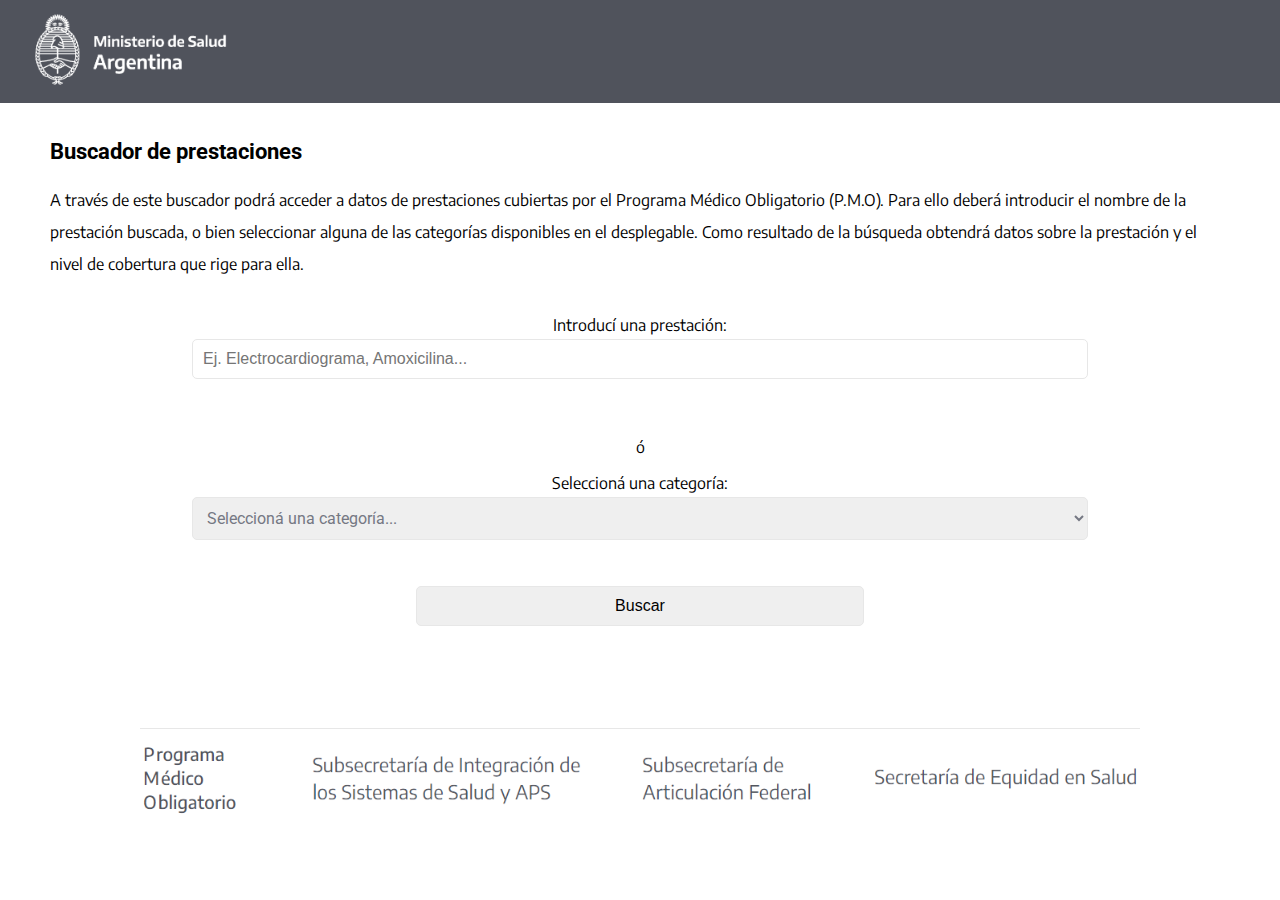
<file: index.html>
<!DOCTYPE html>
<html lang="en">
<head>
  <meta charset="UTF-8">
  <meta name="viewport" content="width=device-width, initial-scale=1.0">
  <title>PMO | Ministerio de Salud</title>
  <link rel="stylesheet" type="text/css" href="styles.css">
  <link rel = "shortcut icon", href="https://www.argentina.gob.ar/profiles/argentinagobar/themes/argentinagobar/argentinagobar_theme/favicon.ico">
  <link href="https://fonts.googleapis.com/css?family=Roboto&display=swap" rel="stylesheet">
  <link href="https://fonts.googleapis.com/css2?family=Encode+Sans&display=swap" rel="stylesheet">

</head>
<body>
  <header>
    <div id="header-content">
      <a href="https://www.argentina.gob.ar/salud" target="_blank" rel="noopener">
        <img id="logo" src="www/logo.png" class="logo" alt="Logo">
      </a>
    </div>
  </header>

  <main>
    <section id="texto-arriba">
      <p id="titulo">Buscador de prestaciones</p>
      <p class="parrafo">A través de este buscador podrá acceder a datos de prestaciones cubiertas por el Programa Médico Obligatorio (P.M.O). Para ello deberá introducir el nombre de la prestación buscada, 
        o bien seleccionar alguna de las categorías disponibles en el desplegable. Como resultado de la búsqueda obtendrá datos sobre la prestación y el nivel de cobertura que rige para ella.</p>
    </section>
    <section id="buscador-seccion">
      <form id="buscador">
        <label for="busqueda">Introducí una prestación:</label>
        <input type="search" id="busqueda" name="busqueda" placeholder="Ej. Electrocardiograma, Amoxicilina...">
        <p class="texto-o">ó</p>
        <label for="categoria">Seleccioná una categoría:</label>
        <select id="categoria">
          <option value="">Seleccioná una categoría...</option>
        </select>
        <button type="submit">Buscar</button>
      </form>
    </section>

    <section id="texto-seccion">
    </section>
  </main>
  <footer>
      <img id="marca" src="www/marca.png" alt="Marca">
  </footer>
  <script src="script.js"></script>
</body>
</html>
</file>
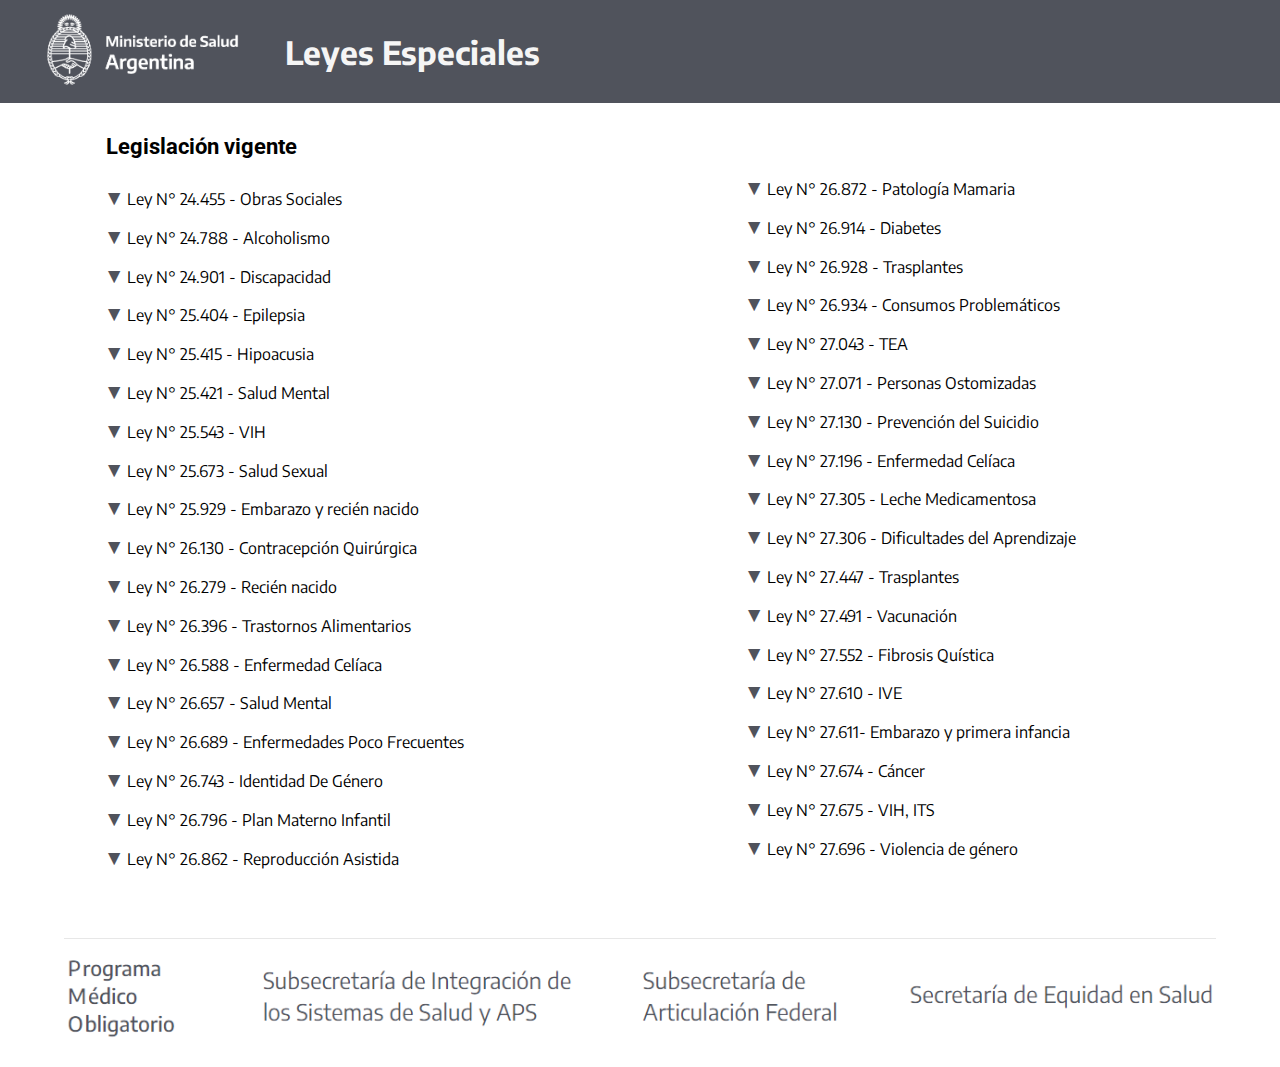
<file: legislacion.html>
<!DOCTYPE html>
<html lang="en">
<head>
  <meta charset="UTF-8">
  <meta name="viewport" content="width=device-width, initial-scale=1.0">
  <title>Leyes Especiales | Ministerio de Salud</title>
  <link rel="stylesheet" type="text/css" href="styles_leyes.css">
  <link rel = "shortcut icon", href="https://www.argentina.gob.ar/profiles/argentinagobar/themes/argentinagobar/argentinagobar_theme/favicon.ico">
  <link href="https://fonts.googleapis.com/css?family=Roboto&display=swap" rel="stylesheet">
  <link href="https://fonts.googleapis.com/css2?family=Encode+Sans&display=swap" rel="stylesheet">
</head>
<body>
  <header>
    <div id="header-content">
      <a href="https://www.argentina.gob.ar/salud" target="_blank" rel="noopener">
        <img id="logo" src="www/logo.png" class="logo" alt="Logo">
      </a>
      <h1>Leyes Especiales</h1>
    </div>
  </header>

  <main>
      <h2 id="titulo-leyes">Legislación vigente</h2>
      <div id="leyes">
        <details>
          <summary>Ley N° 24.455 - Obras Sociales</summary>
          <ul>
            <li><a href="https://www.argentina.gob.ar/normativa/nacional/ley-24455-14919" target="_blank">Ley N° 24.455</a></li>
            <li><a href="https://www.argentina.gob.ar/normativa/nacional/decreto-580-1995-28395/texto" target="_blank">Decreto 580/1995</a></li>
            <li><a href="https://www.argentina.gob.ar/normativa/nacional/resoluci%C3%B3n-709-1997-42769/texto" target="_blank">Resolución 709/1997</a></li>
          </ul>
        </details>

        <details>
          <summary>Ley N° 24.788 - Alcoholismo</summary>
          <ul>
            <li><a href="https://www.argentina.gob.ar/normativa/nacional/ley-24788-42480" target="_blank">Ley N° 24.788</a></li>
            <li><a href="https://www.argentina.gob.ar/normativa/nacional/decreto-149-2009-150972/texto" target="_blank">Decreto 149/2009</a></li>
          </ul>
        </details>
        
        <details>
          <summary>Ley N° 24.901 - Discapacidad</summary>
          <ul>
            <li><a href="https://www.argentina.gob.ar/normativa/nacional/47677/texto" target="_blank">Ley N° 24.901</a></li>
            <li><a href="https://www.argentina.gob.ar/normativa/nacional/decreto-1193-1998-53566/texto" target="_blank">Decreto 1193/1998</a></li>
            <li><a href="https://www.argentina.gob.ar/normativa/nacional/resoluci%C3%B3n-428-1999-62835/actualizacion" target="_blank">Resolución 428/1999</a></li>
          </ul>
        </details>
        
        <details>
          <summary>Ley N° 25.404 - Epilepsia</summary>
          <ul>
            <li><a href="https://www.argentina.gob.ar/normativa/nacional/ley-25404-66578" target="_blank">Ley N° 25.404</a></li>
            <li><a href="https://www.argentina.gob.ar/normativa/nacional/decreto-53-2009-149915/texto" target="_blank">Decreto 53/2009</a></li>
          </ul>
        </details>
        
        <details>
          <summary>Ley N° 25.415 - Hipoacusia</summary>
          <ul>
            <li><a href="http://servicios.infoleg.gob.ar/infolegInternet/verNorma.do?id=66860" target="_blank">Ley N° 25.415</a></li>
            <li><a href="http://servicios.infoleg.gob.ar/infolegInternet/anexos/180000-184999/184744/norma.htm" target="_blank">Decreto 1093/2011</a></li>
          </ul>
        </details>
        
        <details>
          <summary>Ley N° 25.421 - Salud Mental</summary>
          <ul>
            <li><a href="https://www.argentina.gob.ar/normativa/nacional/ley-25421-66858" target="_blank">Ley N° 25.421</a></li>
          </ul>
        </details>
        
        <details>
          <summary>Ley N° 25.543 - VIH</summary>
          <ul>
            <li><a href="https://www.argentina.gob.ar/normativa/nacional/ley-25543-71528/texto" target="_blank">Ley N° 25.543</a></li>
          </ul>
        </details>
        
        <details>
          <summary>Ley N° 25.673 - Salud Sexual</summary>
          <ul>
            <li><a href="http://servicios.infoleg.gob.ar/infolegInternet/anexos/75000-79999/79831/norma.htm" target="_blank">Ley N° 25.673</a></li>
            <li><a href="https://www.argentina.gob.ar/sites/default/files/decreto_nacional_n-1282.pdf" target="_blank">Decreto 1282/2003</a></li>
            <li><a href="https://www.argentina.gob.ar/normativa/nacional/resoluci%C3%B3n-232-2007-126144" target="_blank">Resolución 232/2007</a></li>
          </ul>
        </details>

        <details>
          <summary>Ley N° 25.929 - Embarazo y recién nacido</summary>
          <ul>
            <li><a href="https://www.argentina.gob.ar/normativa/nacional/ley-25929-98805#:~:text=ESTABLECESE%20QUE%20LAS%20OBRAS%20SOCIALES,MISMAS%20AL%20PROGRAMA%20MEDICO%20OBLIGATORIO." target="_blank">Ley N° 25.929</a></li>
          </ul>
        </details>
        
        <details>
          <summary>Ley N° 26.130 - Contracepción Quirúrgica</summary>
          <ul>
            <li><a href="https://www.argentina.gob.ar/normativa/nacional/ley-26130-2006-119260#:~:text=ESTABLECESE%20QUE%20TODA%20PERSONA%20MAYOR,SERVICIOS%20DEL%20SISTEMA%20DE%20SALUD." target="_blank">Ley N° 26.130</a></li>
            <li><a href="https://www.argentina.gob.ar/normativa/nacional/decreto-1110-2006-119261" target="_blank">Decreto 1110/2006</a></li>
            <li><a href="https://www.argentina.gob.ar/normativa/nacional/resoluci%C3%B3n-755-2006-121537/texto" target="_blank">Resolución 755/2006</a></li>
          </ul>
        </details>
        
        <details>
          <summary>Ley N° 26.279 - Recién nacido</summary>
          <ul>
            <li><a href="https://www.argentina.gob.ar/normativa/nacional/ley-26279-131902" target="_blank">Ley N° 26.279</a></li>
            <li><a href="https://www.argentina.gob.ar/normativa/nacional/resoluci%C3%B3n-17-2015-244933/actualizacion" target="_blank">Resolución 17/2015</a></li>
            <li><a href="https://www.argentina.gob.ar/normativa/nacional/resoluci%C3%B3n-2894-2019-331449/texto" target="_blank">Resolución 2894/2019</a></li>
          </ul>
        </details>
        
        <details>
          <summary>Ley N° 26.396 - Trastornos Alimentarios</summary>
          <ul>
            <li><a href="https://www.argentina.gob.ar/normativa/nacional/ley-26396-144033" target="_blank">Ley N° 26.396</a></li>
            <li><a href="https://www.boletinoficial.gob.ar/detalleAviso/primera/267139/20220722#:~:text=Que%20por%20la%20Ley%20N,sus%20patolog%C3%ADas%20derivadas%2C%20y%20las" target="_blank">Resolución 1420/2022</a></li>
          </ul>
        </details>
        
        <details>
          <summary>Ley N° 26.588 - Enfermedad Celíaca</summary>
          <ul>
            <li><a href="https://www.argentina.gob.ar/normativa/nacional/ley-26588-162428" target="_blank">Ley N° 26.588</a></li>
          </ul>
        </details>
                
        <details>
          <summary>Ley N° 26.657 - Salud Mental</summary>
          <ul>
            <li><a href="https://www.argentina.gob.ar/normativa/nacional/ley-26657-175977" target="_blank">Ley N° 26.657</a></li>
            <li><a href="http://servicios.infoleg.gob.ar/infolegInternet/anexos/215000-219999/215485/norma.htm" target="_blank">Decreto 603/2013</a></li>
          </ul>
        </details>
        
        <details>
          <summary>Ley N° 26.689 - Enfermedades Poco Frecuentes</summary>
          <ul>
            <li><a href="https://www.argentina.gob.ar/normativa/nacional/ley-26689-185077" target="_blank">Ley N° 26.689</a></li>
            <li><a href="https://www.argentina.gob.ar/normativa/nacional/decreto-794-2015-246953/texto" target="_blank">Decreto 794/2015</a></li>
          </ul>
        </details>
              
        <details>
          <summary>Ley N° 26.743 - Identidad De Género</summary>
          <ul>
            <li><a href="http://servicios.infoleg.gob.ar/infolegInternet/anexos/195000-199999/197860/norma.htm" target="_blank">Ley N° 26.743</a></li>
            <li><a href="https://www.argentina.gob.ar/normativa/nacional/decreto-903-2015-247367/texto" target="_blank">Decreto 903/2015</a></li>
            <li><a href="https://www.boletinoficial.gob.ar/detalleAviso/primera/221509/20191121" target="_blank">Resolución 3159/2019</a></li>
          </ul>
        </details>
        
        <details>
          <summary>Ley N° 26.796 - Plan Materno Infantil</summary>
          <ul>
            <li><a href="https://www.argentina.gob.ar/normativa/nacional/ley-26796-206128" target="_blank">Ley N° 26.796</a></li>
          </ul>
        </details>
        
        <details>
          <summary>Ley N° 26.862 - Reproducción Asistida</summary>
          <ul>
            <li><a href="https://www.argentina.gob.ar/normativa/nacional/ley-26862-216700" target="_blank">Ley N° 26.862</a></li>
            <li><a href="https://www.argentina.gob.ar/normativa/nacional/decreto-956-2013-217628/texto" target="_blank">Decreto 956/2013</a></li>
            <li><a href="https://www.argentina.gob.ar/normativa/nacional/resolución-1045-2018-311207/texto" target="_blank">Resolución 1045/2018</a></li>
          </ul>
        </details>
        
        <details>
          <summary>Ley N° 26.872 - Patología Mamaria</summary>
          <ul>
            <li><a href="https://www.argentina.gob.ar/normativa/nacional/ley-26872-218211" target="_blank">Ley N° 26.872</a></li>
          </ul>
        </details>
        
        <details>
          <summary>Ley N° 26.914 - Diabetes</summary>
          <ul>
            <li><a href="http://servicios.infoleg.gob.ar/infolegInternet/anexos/220000-224999/224327/norma.htm#:~:text=Garantizar%C3%A1%20la%20producci%C3%B3n%2C%20distribuci%C3%B3n%20y,farmacol%C3%B3gicos%20aprobados%2C%20as%C3%AD%20como%20su" target="_blank">Ley N° 26.914</a></li>
            <li><a href="https://www.argentina.gob.ar/normativa/nacional/decreto-1286-2014-233221" target="_blank">Decreto 1286/2014</a></li>
            <li><a href="https://www.boletinoficial.gob.ar/detalleAviso/primera/195863/20181114" target="_blank">Resolución 423/2018</a></li>
          </ul>
        </details>
        
        <details>
          <summary>Ley N° 26.928 - Trasplantes</summary>
          <ul>
            <li><a href="http://www.msal.gob.ar/dlsn/categorias/trasplantes/ley-26928" target="_blank">Ley N° 26.928</a></li>
            <li><a href="http://servicios.infoleg.gob.ar/infolegInternet/anexos/250000-254999/254763/norma.htm" target="_blank">Decreto 2266/2015</a></li>
          </ul>
        </details>
        
        <details>
          <summary>Ley N° 26.934 - Consumos Problemáticos</summary>
          <ul>
            <li><a href="https://www.argentina.gob.ar/normativa/nacional/ley-26934-230505" target="_blank">Ley N° 26.934</a></li>
          </ul>
        </details>

        <details>
          <summary>Ley N° 27.043 - TEA</summary>
          <ul>
            <li><a href="https://www.argentina.gob.ar/normativa/nacional/ley-27043-240452/texto" target="_blank">Ley N° 27.043</a></li>
            <li><a href="https://www.argentina.gob.ar/normativa/nacional/decreto-777-2019-331886" target="_blank">Decreto 777/2019</a></li>
          </ul>
        </details>
        
        <details>
          <summary>Ley N° 27.071 - Personas Ostomizadas</summary>
          <ul>
            <li><a href="https://www.argentina.gob.ar/normativa/nacional/ley-27071-241015" target="_blank">Ley N° 27.071</a></li>
            <li><a href="https://www.argentina.gob.ar/normativa/nacional/decreto-828-2016-263245/texto" target="_blank">Decreto 828/2016</a></li>
          </ul>
        </details>
        
        <details>
          <summary>Ley N° 27.130 - Prevención del Suicidio</summary>
          <ul>
            <li><a href="https://www.argentina.gob.ar/normativa/nacional/ley-27130-245618" target="_blank">Ley N° 27.130</a></li>
            <li><a href="https://www.argentina.gob.ar/normativa/nacional/decreto-603-2021-353991/texto" target="_blank">Decreto 603/2021</a></li>
          </ul>
        </details>

        <details>
          <summary>Ley N° 27.196 - Enfermedad Celíaca</summary>
          <ul>
            <li><a href="https://www.argentina.gob.ar/normativa/nacional/ley-27196-255225" target="_blank">Ley N° 27.196</a></li>
            <li><a href="https://www.boletinoficial.gob.ar/detalleAviso/primera/285149/20230426" target="_blank">Decreto 218/2023</a></li>
          </ul>
        </details> 

        <details>
          <summary>Ley N° 27.305 - Leche Medicamentosa</summary>
          <ul>
            <li><a href="https://www.argentina.gob.ar/normativa/nacional/ley-27305-267397" target="_blank">Ley N° 27.305</a></li>
          </ul>
        </details>
        
        <details>
          <summary>Ley N° 27.306 - Dificultades del Aprendizaje</summary>
          <ul>
            <li><a href="https://www.argentina.gob.ar/normativa/nacional/ley-27306-267234" target="_blank">Ley N° 27.306</a></li>
            <li><a href="https://www.argentina.gob.ar/normativa/nacional/decreto-289-2018-308587/texto" target="_blank">Decreto 289/2018</a></li>
          </ul>
        </details>
        
        <details>
          <summary>Ley N° 27.447 - Trasplantes</summary>
          <ul>
            <li><a href="https://www.argentina.gob.ar/sites/default/files/ley-27447.pdf" target="_blank">Ley N° 27.447</a></li>
            <li><a href="http://www.msal.gob.ar/dlsn/categorias/trasplantes/decreto-162019#:~:text=Que%20la%20Ley%20N%C2%B0,%2C%20donaci%C3%B3n%2C%20extracci%C3%B3n%2C%20preparaci%C3%B3n%2C" target="_blank">Decreto 16/2019</a></li>
          </ul>
        </details>
        
        <details>
          <summary>Ley N° 27.491 - Vacunación</summary>
          <ul>
            <li><a href="https://www.argentina.gob.ar/normativa/nacional/ley-27491-318455" target="_blank">Ley N° 27.491</a></li>
            <li><a href="https://www.argentina.gob.ar/normativa/nacional/ley-24151-549/texto" target="_blank">Ley Nº 24.151</a></li>
            <li><a href="https://www.argentina.gob.ar/normativa/nacional/resoluci%C3%B3n-175-2003-83910" target="_blank">Resolución 175/2003</a></li>
            <li><a href="https://www.argentina.gob.ar/normativa/nacional/resoluci%C3%B3n-10-2015-244688" target="_blank">Resolución 10/2015</a></li>
            <li><a href="https://www.argentina.gob.ar/normativa/nacional/resoluci%C3%B3n-1027-2014-232068" target="_blank">Resolución 1027/2014</a></li>
            <li><a href="https://www.argentina.gob.ar/normativa/nacional/resoluci%C3%B3n-1028-2014-232069/actualizacion" target="_blank">Resolución 1028/2014</a></li>
            <li><a href="https://www.argentina.gob.ar/normativa/nacional/resoluci%C3%B3n-107-1997-46106" target="_blank">Resolución 107/1997</a></li>
            <li><a href="https://www.argentina.gob.ar/normativa/nacional/resoluci%C3%B3n-174-2003-83912/actualizacion" target="_blank">Resolución 174/2003</a></li>
            <li><a href="https://www.argentina.gob.ar/normativa/nacional/resoluci%C3%B3n-2172-2013-225108" target="_blank">Resolución 2172/2013</a></li>
            <li><a href="https://www.argentina.gob.ar/normativa/nacional/resoluci%C3%B3n-3613-2021-357940/texto" target="_blank">Resolución 3613/2021</a></li>
            <li><a href="https://www.argentina.gob.ar/normativa/nacional/resoluci%C3%B3n-48-2007-124641/texto" target="_blank">Resolución 48/2007</a></li>
            <li><a href="https://www.argentina.gob.ar/normativa/nacional/resoluci%C3%B3n-51-2014-225415/texto" target="_blank">Resolución 51/2014</a></li>
            <li><a href="https://www.argentina.gob.ar/normativa/nacional/resoluci%C3%B3n-53-2014-255284/texto" target="_blank">Resolución 53/2014</a></li>
            <li><a href="https://www.argentina.gob.ar/normativa/nacional/resoluci%C3%B3n-563-2011-182109/actualizacion" target="_blank">Resolución 563/2011</a></li>
            <li><a href="https://www.argentina.gob.ar/normativa/nacional/resoluci%C3%B3n-653-2005-107153/texto" target="_blank">Resolución 653/2005</a></li>
          </ul>
        </details>

        <details>
          <summary>Ley N° 27.552 - Fibrosis Quística</summary>
          <li><a href="https://www.argentina.gob.ar/normativa/nacional/ley-27552-340915" target="_blank">Ley N° 27.552</a></li>
          <li><a href="https://www.argentina.gob.ar/normativa/nacional/decreto-884-2020-344130/texto" target="_blank">Decreto 884/2020</a></li>
          <li><a href="https://www.argentina.gob.ar/normativa/nacional/disposici%C3%B3n-2-2022-359544/texto" target="_blank">Disposición 2/2022</a></li>
        </details>

        <details>
          <summary>Ley N° 27.610 - IVE</summary>
          <li><a href="https://www.boletinoficial.gob.ar/detalleAviso/primera/239807/20210115" target="_blank">Ley N° 27.610</a></li>
          <li><a href="https://www.argentina.gob.ar/normativa/nacional/decreto-516-2021-353031/texto" target="_blank">Decreto 516/2021</a></li>
          <li><a href="https://www.argentina.gob.ar/normativa/nacional/resoluci%C3%B3n-3424-2021-357664/texto" target="_blank">Resolución 3424/2021</a></li>
          <li><a href="https://apps.who.int/iris/bitstream/handle/10665/352351/9789240045767-spa.pdf" target="_blank">Directrices OMS</a></li>
        </details>

        <details>
          <summary>Ley N° 27.611- Embarazo y primera infancia</summary>
          <li><a href="https://www.argentina.gob.ar/normativa/nacional/ley-27611-346233" target="_blank">Ley N° 27.611</a></li>
          <li><a href="https://www.boletinoficial.gob.ar/detalleAviso/primera/248190/20210814" target="_blank">Decreto 515/2021</a></li>
          <li><a href="https://www.argentina.gob.ar/normativa/nacional/resoluci%C3%B3n-10-2015-244688/texto" target="_blank">Resolución 10/2015</a></li>
          <li><a href="https://www.argentina.gob.ar/normativa/nacional/resoluci%C3%B3n-1027-2014-232068/texto" target="_blank">Resolución 1027/2014</a></li>
          <li><a href="https://www.argentina.gob.ar/normativa/nacional/resoluci%C3%B3n-1029-2014-232147/texto" target="_blank">Resolución 1029/2014</a></li>
          <li><a href="https://www.argentina.gob.ar/normativa/nacional/resoluci%C3%B3n-353-2015-107153/texto" target="_blank">Resolución 353/2015</a></li>
          <li><a href="https://www.argentina.gob.ar/normativa/nacional/resoluci%C3%B3n-502-2011-181821/texto" target="_blank">Resolución 502/2011</a></li>
          <li><a href="https://www.argentina.gob.ar/normativa/nacional/resoluci%C3%B3n-773-2008-143015/texto" target="_blank">Resolución 773/2008</a></li>
          <li><a href="https://www.argentina.gob.ar/normativa/nacional/resolución-814-2020-336713/texto" target="_blank">Resolución 814/2020</a></li>
          <li><a href="https://www.argentina.gob.ar/normativa/nacional/resoluci%C3%B3n-857-2007-130323/texto" target="_blank">Resolución 857/2007</a></li>
        </details>

        <details>
          <summary>Ley N° 27.674 - Cáncer</summary>
          <li><a href="https://www.argentina.gob.ar/normativa/nacional/ley-27674-368128" target="_blank">Ley N° 27.674</a></li>
          <li><a href="https://www.argentina.gob.ar/normativa/nacional/decreto-68-2023-379434/texto" target="_blank">Decreto 68/2023</a></li>
        </details>

        <details>
          <summary>Ley N° 27.675 - VIH, ITS</summary>
          <li><a href="https://www.argentina.gob.ar/normativa/nacional/ley-27675-368130" target="_blank">Ley N° 27.675</a></li>
          <li><a href="https://www.argentina.gob.ar/normativa/nacional/decreto-805-2022-375862/texto" target="_blank">Decreto 805/2022</a></li>
        </details>

        <details>
          <summary>Ley N° 27.696 - Violencia de género</summary>
          <li><a href="https://www.argentina.gob.ar/normativa/nacional/ley-27696-374556/texto" target="_blank">Ley N° 27.696</a></li>
        </details>
      </div>
  </main>

  <footer>
    <img id="marca" src="www/marca.png" alt="Marca">
  </footer>
</body>
</html>
</file>
<file: styles.css>
header {
    background-color: #50535C; /* #37BBED */
    width: 100%;
    /* border-bottom-left-radius: 15px;
    /* border-bottom-right-radius: 15px; */
}

body {
    margin: 0; 
    padding: 0;
}

#logo {
    margin-left: 20px;
    padding: 12px;
    height: 75px; 
    width: auto; 
}

#marca {
    border-top: 1px solid #E7E7E7;
    display: flex;
    align-items: space-around;
    margin: auto;
    margin-top: 60px;
    margin-bottom: 26px;
    width: 90%;
    height: auto;
    max-width: 1000px;
}

#header-content {
    display: flex;
    align-items: center;
    justify-content: flex-start; 
}

main {
    display: flex;
    flex-direction: column;
}

#buscador {
    display: flex;
    justify-content: center;
    align-items: center;
    flex-direction: column;
    width: 70%; 
    margin: 0 auto;
}

#busqueda, #buscador button, #categoria {
    font-size: 16px;
    padding: 10px;
    margin: 4px;
    margin-bottom: 42px;
    border: 1px solid #E7E7E7; 
    border-radius: 5px;
    width: 100%;
    outline: none;
    box-sizing: border-box; 
}

label[for="categoria"], label[for="busqueda"], .texto-o {
    font-size: 16px;
    font-family: "Encode Sans", sans-serif;
}

#buscador button {
    padding: 10px 20px;
    width: 50%;
}

#buscador-seccion {
    display: flex;
    justify-content: center;
    align-items: center;
    flex: 1;
    flex-direction: column;
}

select#categoria {
    color: #757883;
    font-family: "Roboto", sans-serif;
}

#titulo, #titulo_2 {
    font-size: 22px;
    font-weight: bold;
    font-family: "Roboto", sans-serif;
    padding: 6;
    margin: 10px 25px 10px 0px;
}

.titulo-resultado {
    font-size: 22px;
    font-weight: bold;
    font-family: "Roboto", sans-serif;
    padding: 6px;
    margin: 10px 25px 20px 45px;
}
.parrafo {
    font-size: 16px;
    font-family: "Encode Sans", sans-serif;
    line-height: 2;
    padding: 6;
    margin: 10px 25px 35px 0;
}

#texto-arriba {
    display: flex;
    justify-content: left;
    align-items: flex-start;
    flex: 1;
    flex-direction: column;
    margin-left: 50px;
    margin-right: 50px;
    padding-top: 26px;
}

#texto-seccion {
    display: none;
}

.nombre-resultado {
    font-family: "Encode Sans", sans-serif;
    color: #50535C;
    line-height: 1.1;
    font-weight: bold;
    font-size: 16px;
    padding-left: 6;
    margin: 10px 25px 10px 51px;
}

.resultado {
    font-family: "Encode Sans", sans-serif;
    color: #50535C;
    line-height: 1.1;
    font-size: 14px;
    margin: 0px 65px 10px 51px;
}

hr {
    width: 60%;
    border-top: 0.75px solid #37BBED;
    margin: 20px 75px 20px 51px;
}
</file>
<file: styles_leyes.css>
header {
    background-color: #50535C;
    width: 100%;
}

body {
    margin: 0; 
    padding: 0;
}

h1 {
    margin-left: 32px;
    font-family: "Encode Sans", sans-serif;
    color: #F5F5F5;
}

#logo {
    margin-left: 32px;
    padding: 12px;
    height: 75px; 
    width: auto; 
}

#marca {
    border-top: 1px solid #E7E7E7;
    display: flex;
    align-items: space-around;
    margin: auto;
    margin-top: 60px;
    margin-bottom: 26px;
    width: 90%;
    height: auto;
    max-width: 1400px;
}

#header-content {
    display: flex;
    align-items: center;
    justify-content: flex-start; 
}

main {
    display: flex;
    flex-direction: column;
}

#buscador {
    display: flex;
    justify-content: center;
    align-items: center;
    flex-direction: column;
    width: 70%; 
    margin: 0 auto;
}

#busqueda, #buscador button, #categoria {
    font-size: 16px;
    padding: 10px;
    margin: 4px;
    margin-bottom: 42px;
    border: 1px solid #E7E7E7; 
    border-radius: 5px;
    width: 100%;
    outline: none;
    box-sizing: border-box; 
}

label[for="categoria"], label[for="busqueda"], .texto-o {
    font-size: 16px;
    font-family: "Encode Sans", sans-serif;
}

#buscador button {
    padding: 10px 20px;
    width: 50%;
    background-color: #E7E7E7;
    color: #50535C;
}

#buscador button:hover {
    padding: 10px 20px;
    width: 50%;
    background-color: #50535C;
    color: #E7E7E7;
}

#buscador-seccion {
    display: flex;
    justify-content: center;
    align-items: center;
    flex: 1;
    flex-direction: column;
}

select#categoria {
    color: #757883;
    font-family: "Roboto", sans-serif;
    margin-top: 22px;
}

#titulo, #titulo_2 {
    font-size: 22px;
    font-weight: bold;
    font-family: "Roboto", sans-serif;
    padding: 6;
    margin: 10px 25px 10px 0px;
}

.titulo-resultado {
    font-size: 22px;
    font-weight: bold;
    font-family: "Roboto", sans-serif;
    padding: 6px;
    margin: 25px 25px 20px 45px;
}

#titulo-leyes {
    font-size: 22px;
    font-weight: bold;
    font-family: "Roboto", sans-serif;
    padding: 6px;
    margin: 25px 25px 10px 100px;
}

.parrafo {
    font-size: 16px;
    font-family: "Encode Sans", sans-serif;
    line-height: 2;
    padding: 6;
    margin: 10px 25px 35px 0;
}

#leyes {
    font-size: 16px;
    font-family: "Encode Sans", sans-serif;
    line-height: 1.8;
    column-count: 2;
    column-gap:0px;

}

#leyes details {
    break-inside: avoid-column;
}

#texto-arriba {
    display: flex;
    justify-content: left;
    align-items: flex-start;
    flex: 1;
    flex-direction: column;
    margin-left: 50px;
    margin-right: 50px;
    padding-top: 26px;
}

#texto-seccion {
    display: none;
}

.nombre-resultado {
    font-family: "Encode Sans", sans-serif;
    color: #50535C;
    line-height: 1.1;
    font-weight: bold;
    font-size: 16px;
    padding-left: 6;
    margin: 10px 25px 10px 51px;
}

.resultado {
    font-family: "Encode Sans", sans-serif;
    color: #50535C;
    line-height: 1.1;
    font-size: 14px;
    margin: 0px 65px 10px 51px;
}

hr {
    width: 60%;
    border-top: 0.75px solid #37BBED;
    margin: 20px 75px 20px 51px;
}

.acciones {
    display: flex;
    justify-content: center;
    gap: 20px;
}

.boton-accion {
    font-size: 14px;
    font-family: "Encode Sans", sans-serif;
    color: #E7E7E7;
    background-color: #50535C;
    padding: 10px;
    border: 1px solid #f0f0f0;
    border-radius: 5px;
    width: auto;
    outline: none;
    box-sizing: border-box;
    text-align: center;
    text-decoration: none;
}

.boton-accion:hover {
    color: #50535C;
    background-color: #E7E7E7;
    cursor: pointer;
}


.acciones a.btn {
    display: inline-block;
}

details {
    margin: 10px 25px 10px 110px;
}

details > summary {
    list-style: none;
}

details > summary::-webkit-details-marker {
    display: none;
}

details > summary::before {
    content: '▶';
    color: #50535C;
    display: inline-block;
    margin-right: 5px;
    transform: rotate(90deg);
    transition: transform 0.3s ease-in-out;
}

details[open] > summary::before {
    transform: rotate(-90deg);
}

ul {
    list-style-type: none;
    margin-top: 5px;
}

  @media screen and (max-width: 768px) { /* Tablet */
    h1, #logo {
        margin-left: 16px;
    }

    #marca {
        flex-direction: column;
        align-items: center;
        margin-top: 30px;
        width: 100%;
    }

    #buscador {
        width: 90%; 
    }

    #busqueda, #buscador button, #categoria {
        font-size: 14px;
        width: 100%;
    }

    #buscador button {
        width: 100%;
    }

    #titulo, #titulo_2 {
        font-size: 20px;
    }

    .titulo-resultado, #titulo-leyes {
        font-size: 20px;
        margin-left: 20px;
        margin-right: 20px;
    }

    .parrafo, #leyes {
        font-size: 14px;
    }

    #texto-arriba {
        margin-left: 25px;
        margin-right: 25px;
    }

    .nombre-resultado, .resultado {
        margin-left: 25px;
        margin-right: 25px;
    }

    hr {
        margin-left: 25px;
        margin-right: 25px;
    }

    details {
        margin-left: 30px;
        margin-right: 30px;
    }
}

@media screen and (max-width: 480px) { /* Celular */
    h1, #logo {
        margin-left: 8px;
    }

    #marca {
        margin-top: 15px;
    }

    #buscador {
        width: 100%; 
    }

    #busqueda, #buscador button, #categoria {
        font-size: 12px;
    }

    #titulo, #titulo_2 {
        font-size: 18px;
    }

    .titulo-resultado, #titulo-leyes {
        font-size: 18px;
        margin-left: 10px;
        margin-right: 10px;
    }

    .parrafo, #leyes {
        font-size: 12px;
    }

    #texto-arriba {
        margin-left: 15px;
        margin-right: 15px;
    }

    .nombre-resultado, .resultado {
        margin-left: 15px;
        margin-right: 15px;
    }

    hr {
        margin-left: 15px;
        margin-right: 15px;
    }

    details {
        margin-left: 20px;
        margin-right: 20px;
    }
}
</file>
